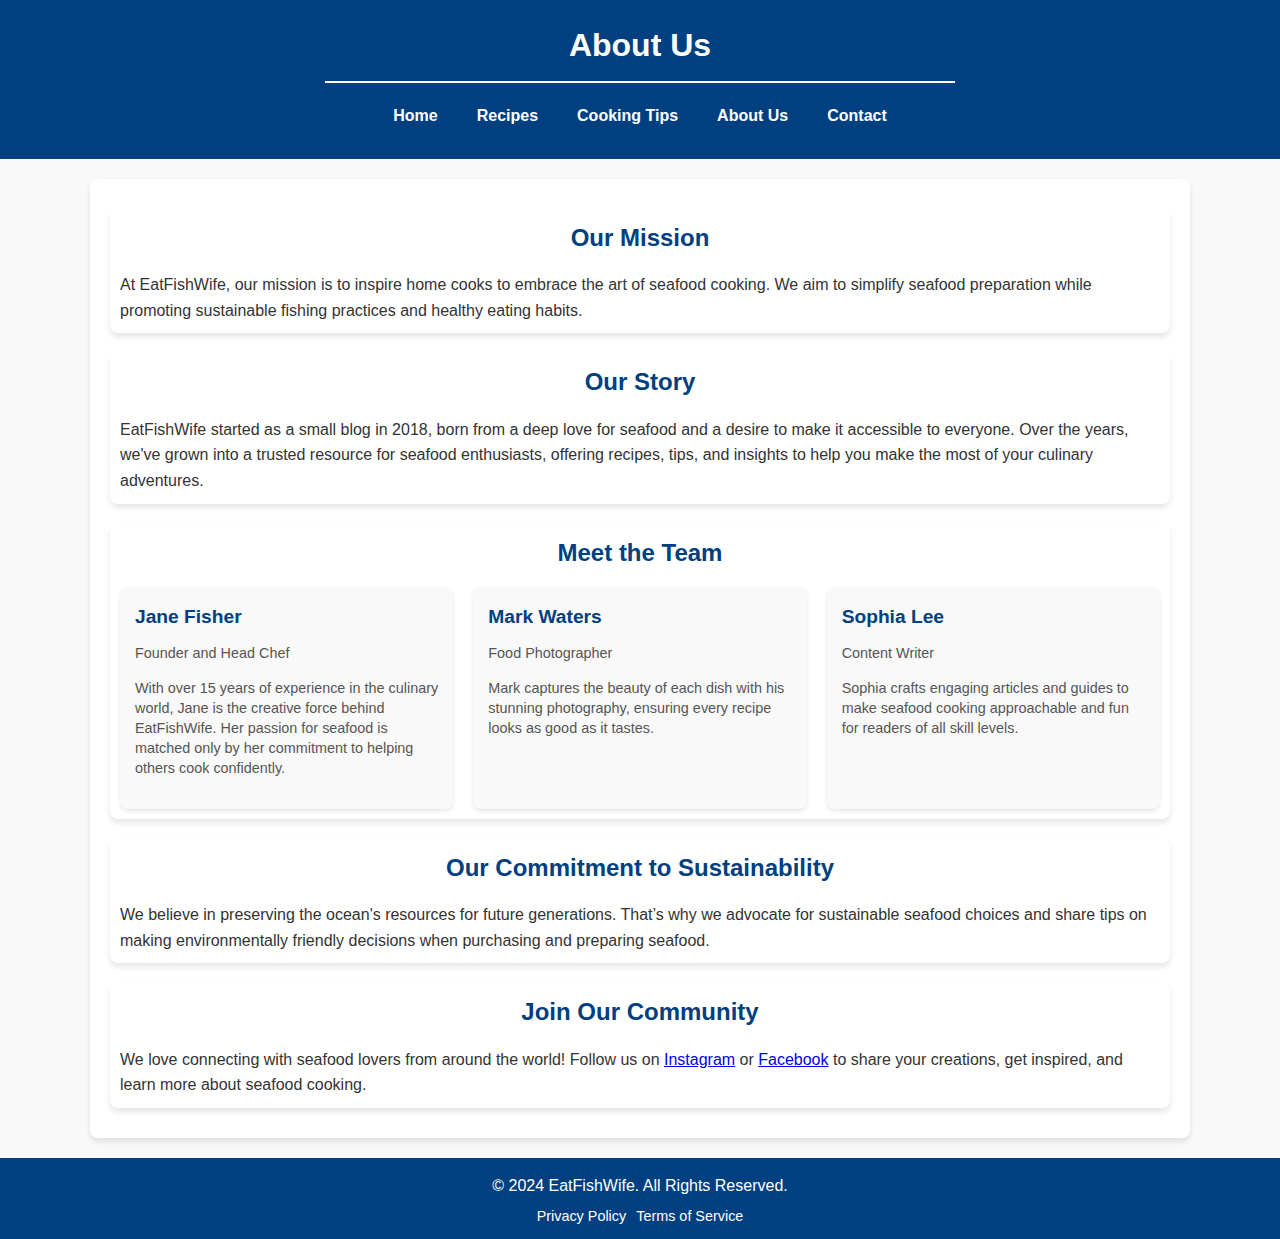
<file: about.html>
<!DOCTYPE html>
<html lang="en">
<head>
    <meta charset="UTF-8">
    <meta name="viewport" content="width=device-width, initial-scale=1.0">
    <meta name="description" content="Learn about EatFishWife, our mission, and our passion for seafood.">
    <meta name="keywords" content="about seafood site, mission, team">
    <title>About Us - EatFishWife</title>
    <link rel="stylesheet" href="style.css">
    <!-- Google tag (gtag.js) -->
    <script async src="https://www.googletagmanager.com/gtag/js?id=G-5RFNLER4PY"></script>
    <script>
      window.dataLayer = window.dataLayer || [];
      function gtag(){dataLayer.push(arguments);}
      gtag('js', new Date());
    
      gtag('config', 'G-5RFNLER4PY');
    </script>
</head>
<body>
    <header>
        <h1>About Us</h1>
        <nav>
            <ul>
                <li><a href="/Seo-Project/index.html">Home</a></li>
                <li><a href="/Seo-Project/recipes.html">Recipes</a></li>
                <li><a href="/Seo-Project/tips.html">Cooking Tips</a></li>
                <li><a href="/Seo-Project/about.html">About Us</a></li>
                <li><a href="/Seo-Project/contact.html">Contact</a></li>
            </ul>
        </nav>
    </header>
    <main>
        <section>
            <h2>Our Mission</h2>
            <p>At EatFishWife, our mission is to inspire home cooks to embrace the art of seafood cooking. We aim to simplify seafood preparation while promoting sustainable fishing practices and healthy eating habits.</p>
        </section>

        <section>
            <h2>Our Story</h2>
            <p>EatFishWife started as a small blog in 2018, born from a deep love for seafood and a desire to make it accessible to everyone. Over the years, we've grown into a trusted resource for seafood enthusiasts, offering recipes, tips, and insights to help you make the most of your culinary adventures.</p>
        </section>

        <section>
            <h2>Meet the Team</h2>
            <div class="team-members">
                <article>
                    <h3>Jane Fisher</h3>
                    <p>Founder and Head Chef</p>
                    <p>With over 15 years of experience in the culinary world, Jane is the creative force behind EatFishWife. Her passion for seafood is matched only by her commitment to helping others cook confidently.</p>
                </article>
                <article>
                    <h3>Mark Waters</h3>
                    <p>Food Photographer</p>
                    <p>Mark captures the beauty of each dish with his stunning photography, ensuring every recipe looks as good as it tastes.</p>
                </article>
                <article>
                    <h3>Sophia Lee</h3>
                    <p>Content Writer</p>
                    <p>Sophia crafts engaging articles and guides to make seafood cooking approachable and fun for readers of all skill levels.</p>
                </article>
            </div>
        </section>

        <section>
            <h2>Our Commitment to Sustainability</h2>
            <p>We believe in preserving the ocean's resources for future generations. That’s why we advocate for sustainable seafood choices and share tips on making environmentally friendly decisions when purchasing and preparing seafood.</p>
        </section>

        <section>
            <h2>Join Our Community</h2>
            <p>We love connecting with seafood lovers from around the world! Follow us on <a href="https://www.instagram.com">Instagram</a> or <a href="https://www.facebook.com">Facebook</a> to share your creations, get inspired, and learn more about seafood cooking.</p>
        </section>
    </main>
    <footer>
        <p>&copy; 2024 EatFishWife. All Rights Reserved.</p>
        <ul>
            <li><a href="/privacy-policy.html">Privacy Policy</a></li>
            <li><a href="/terms.html">Terms of Service</a></li>
        </ul>
    </footer>
</body>
</html>
</file>
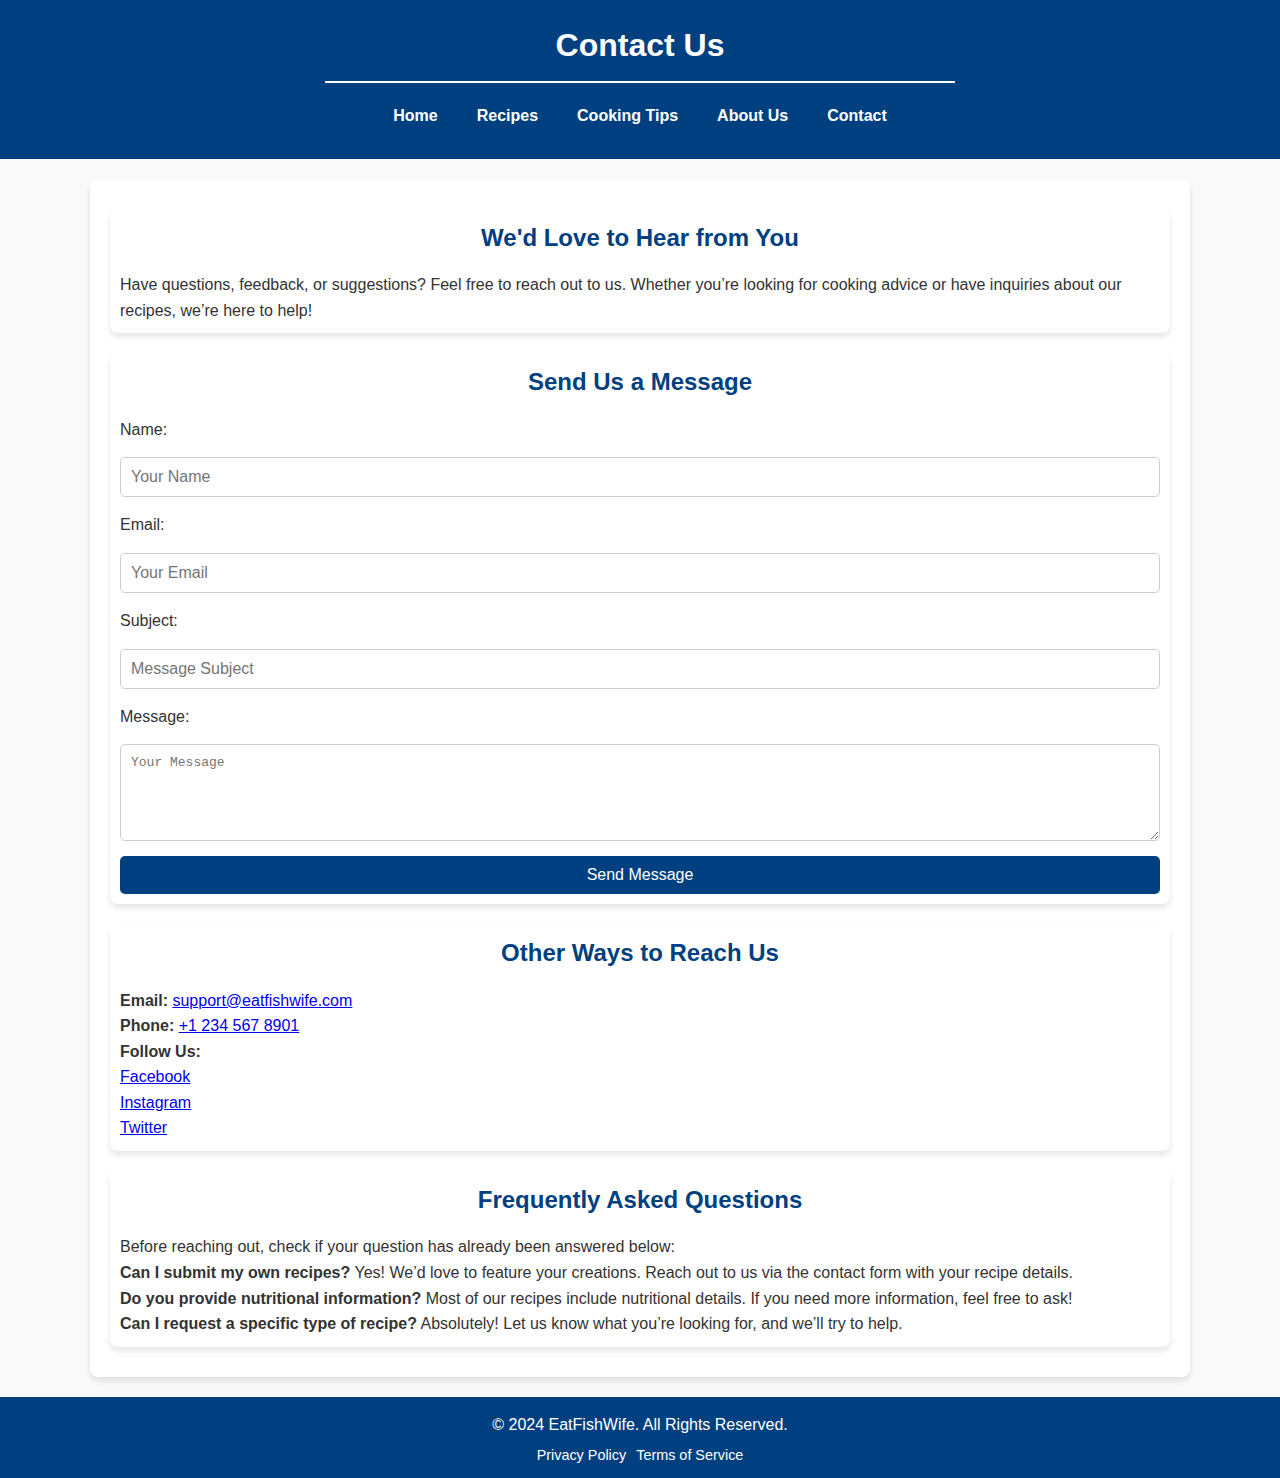
<file: contact.html>
<!DOCTYPE html>
<html lang="en">
  <head>
    <meta charset="UTF-8" />
    <meta name="viewport" content="width=device-width, initial-scale=1.0" />
    <meta
      name="description"
      content="Get in touch with EatFishWife for inquiries, suggestions, or feedback."
    />
    <meta name="keywords" content="contact, inquiries, seafood website" />
    <title>Contact Us - EatFishWife</title>
    <link rel="stylesheet" href="style.css" />
    <!-- Google tag (gtag.js) -->
    <script
      async
      src="https://www.googletagmanager.com/gtag/js?id=G-5RFNLER4PY"
    ></script>
    <script>
      window.dataLayer = window.dataLayer || [];
      function gtag() {
        dataLayer.push(arguments);
      }
      gtag("js", new Date());

      gtag("config", "G-5RFNLER4PY");
    </script>
  </head>
  <body>
    <header>
      <h1>Contact Us</h1>
      <nav>
        <ul>
          <li><a href="/Seo-Project/index.html">Home</a></li>
          <li><a href="/Seo-Project/recipes.html">Recipes</a></li>
          <li><a href="/Seo-Project/tips.html">Cooking Tips</a></li>
          <li><a href="/Seo-Project/about.html">About Us</a></li>
          <li><a href="/Seo-Project/contact.html">Contact</a></li>
        </ul>
      </nav>
    </header>
    <main>
      <section>
        <h2>We'd Love to Hear from You</h2>
        <p>
          Have questions, feedback, or suggestions? Feel free to reach out to
          us. Whether you’re looking for cooking advice or have inquiries about
          our recipes, we’re here to help!
        </p>
      </section>

      <section>
        <h2>Send Us a Message</h2>
        <form action="/submit-form" method="post">
          <label for="name">Name:</label>
          <input
            type="text"
            id="name"
            name="name"
            placeholder="Your Name"
            required
          />

          <label for="email">Email:</label>
          <input
            type="email"
            id="email"
            name="email"
            placeholder="Your Email"
            required
          />

          <label for="subject">Subject:</label>
          <input
            type="text"
            id="subject"
            name="subject"
            placeholder="Message Subject"
            required
          />

          <label for="message">Message:</label>
          <textarea
            id="message"
            name="message"
            rows="5"
            placeholder="Your Message"
            required
          ></textarea>

          <button type="submit">Send Message</button>
        </form>
      </section>

      <section>
        <h2>Other Ways to Reach Us</h2>
        <ul>
          <li>
            <strong>Email:</strong>
            <a href="mailto:support@eatfishwife.com">support@eatfishwife.com</a>
          </li>
          <li>
            <strong>Phone:</strong> <a href="tel:+123456789">+1 234 567 8901</a>
          </li>
          <li>
            <strong>Follow Us:</strong>
            <ul>
              <li>
                <a href="https://facebook.com/eatfishwife" target="_blank"
                  >Facebook</a
                >
              </li>
              <li>
                <a href="https://instagram.com/eatfishwife" target="_blank"
                  >Instagram</a
                >
              </li>
              <li>
                <a href="https://twitter.com/eatfishwife" target="_blank"
                  >Twitter</a
                >
              </li>
            </ul>
          </li>
        </ul>
      </section>

      <section>
        <h2>Frequently Asked Questions</h2>
        <p>
          Before reaching out, check if your question has already been answered
          below:
        </p>
        <ul>
          <li>
            <strong>Can I submit my own recipes?</strong> Yes! We’d love to
            feature your creations. Reach out to us via the contact form with
            your recipe details.
          </li>
          <li>
            <strong>Do you provide nutritional information?</strong> Most of our
            recipes include nutritional details. If you need more information,
            feel free to ask!
          </li>
          <li>
            <strong>Can I request a specific type of recipe?</strong>
            Absolutely! Let us know what you’re looking for, and we’ll try to
            help.
          </li>
        </ul>
      </section>
    </main>
    <footer>
      <p>&copy; 2024 EatFishWife. All Rights Reserved.</p>
      <ul>
        <li><a href="/privacy-policy.html">Privacy Policy</a></li>
        <li><a href="/terms.html">Terms of Service</a></li>
      </ul>
    </footer>
  </body>
</html>
</file>
<file: style.css>
* {
    margin: 0;
    padding: 0;
    box-sizing: border-box;
}

body {
    font-family: Arial, sans-serif;
    line-height: 1.6;
    background-color: #f9f9f9;
    color: #333;
    margin: 0;
    padding: 0;
}

header {
    background-color: #004080;
    color: white;
    padding: 20px 10px;
    text-align: center;
}

header h1 {
    font-size: 2em;
    margin-bottom: 10px; 
    position: relative;
}

header h1::after {
    content: "";
    display: block;
    width: 50%; 
    height: 2px;
    background-color: white; 
    margin: 10px auto 0; 
}

nav ul {
    list-style: none;
    padding: 10px 0;
    display: flex;
    justify-content: center;
    gap: 15px;
}

nav ul li {
    display: inline;
}

nav ul li a {
    color: white;
    text-decoration: none;
    font-weight: bold;
    padding: 5px 10px;
    border: 2px solid transparent;
    transition: border-color 0.3s ease, background-color 0.3s ease;
}

nav ul li a:hover {
    border-color: white;
    background-color: rgba(255, 255, 255, 0.2);
    border-radius: 5px;
}

section ul {
    list-style: none; 
    padding: 0; 
}

section {
    margin: 20px 0;
    padding: 10px;
    background-color: white;
    border-radius: 8px;
    box-shadow: 0 4px 6px rgba(0, 0, 0, 0.1);
}

section h2 {
    text-align: center;
    margin-bottom: 20px;
    color: #004080;
}

section div {
    display: grid;
    grid-template-columns: repeat(auto-fit, minmax(250px, 1fr)); 
    gap: 20px; 
}

section article {
    background-color: #f9f9f9;
    padding: 15px;
    border-radius: 8px;
    box-shadow: 0 2px 4px rgba(0, 0, 0, 0.1);
    transition: transform 0.3s ease, box-shadow 0.3s ease;
}

section article:hover {
    transform: scale(1.05); 
    box-shadow: 0 4px 6px rgba(0, 0, 0, 0.2);
}

section article img {
    width: 100%; 
    height: auto; 
    border-radius: 8px;
    margin-bottom: 10px;
    box-shadow: 0 4px 6px rgba(0, 0, 0, 0.1);
}

section article h3 {
    font-size: 1.2em;
    color: #004080;
    margin-bottom: 10px;
}

section article p {
    font-size: 0.9em;
    color: #555;
    margin-bottom: 15px;
    line-height: 1.4;
}

section article a {
    display: inline-block;
    padding: 10px 15px;
    font-size: 0.9em;
    color: white;
    background-color: #004080;
    text-decoration: none;
    border-radius: 5px;
    transition: background-color 0.3s ease;
}

section article a:hover {
    background-color: #003366;
}

table {
    width: 100%;
    border-collapse: collapse;
    margin: 20px 0;
    font-size: 1em;
    text-align: left;
}

table th, table td {
    border: 1px solid #ddd;
    padding: 10px;
}

table thead th {
    background-color: #004080;
    color: white;
    font-weight: bold;
    text-align: center;
}

table tbody tr:nth-child(even) {
    background-color: #f9f9f9;
}

table tbody tr:hover {
    background-color: #f1f1f1;
}

table tbody td {
    text-align: center;
}

/* Tool Gallery Section Styling */
.tool-gallery {
    display: grid;
    grid-template-columns: repeat(auto-fit, minmax(200px, 1fr));
    gap: 20px;
    margin: 20px 0;
    text-align: center;
}

.tool-gallery div {
    background-color: #f9f9f9;
    padding: 15px;
    border-radius: 8px;
    box-shadow: 0 4px 6px rgba(0, 0, 0, 0.1);
    transition: transform 0.3s ease, box-shadow 0.3s ease;
    overflow: hidden; 
    display: flex;
    flex-direction: column; 
    align-items: center; 
}

.tool-gallery div:hover {
    transform: scale(1.05); 
    box-shadow: 0 6px 10px rgba(0, 0, 0, 0.15);
}

.tool-gallery img {
    max-width: 100%;
    height: auto;
    border-radius: 8px;
    margin-bottom: 10px;
    box-shadow: 0 4px 6px rgba(0, 0, 0, 0.1);
}

.tool-gallery p {
    font-size: 0.9em;
    color: #555;
    line-height: 1.4;
    margin: 10px 0; 
    text-align: center; 
}

.tool-gallery p strong {
    color: #004080;
    font-weight: bold;
}

.video-grid {
    display: grid;
    grid-template-columns: repeat(auto-fit, minmax(300px, 1fr));
    gap: 20px;
    margin-top: 20px;
}

.video-grid div {
    text-align: center;
}

.video-grid iframe {
    width: 100%;
    height: auto;
    border-radius: 8px;
    box-shadow: 0 4px 6px rgba(0, 0, 0, 0.1);
}

footer {
    background-color: #004080;
    color: white;
    text-align: center;
    padding: 10px 0;
    position: relative;
    bottom: 0;
    width: 100%;
}

footer p {
    margin: 5px 0;
}

footer ul {
    list-style: none;
    display: flex;
    justify-content: center;
    gap: 10px;
    padding: 0;
}

footer ul li a {
    color: white;
    text-decoration: none;
    font-size: 0.9em;
}

main {
    max-width: 1100px;
    margin: 20px auto;
    padding: 10px 20px;
    background-color: white;
    border-radius: 8px;
    box-shadow: 0 4px 6px rgba(0, 0, 0, 0.1);
}

section {
    margin-bottom: 20px;
}

section h2 {
    margin-bottom: 15px;
    color: #004080;
}

form {
    display: flex;
    flex-direction: column;
    gap: 15px;
}

form input, form textarea, form button {
    font-size: 1em;
    padding: 10px;
    border: 1px solid #ccc;
    border-radius: 5px;
}

form button {
    background-color: #004080;
    color: white;
    border: none;
    cursor: pointer;
    transition: background-color 0.3s ease;
}

form button:hover {
    background-color: #003366;
}

@media (max-width: 768px) {
    nav ul {
        flex-direction: column;
        gap: 10px;
    }

    header h1 {
        font-size: 1.5em;
    }

    main {
        padding: 10px;
    }

    img {
        max-width: 100%; 
    }
}
</file>
